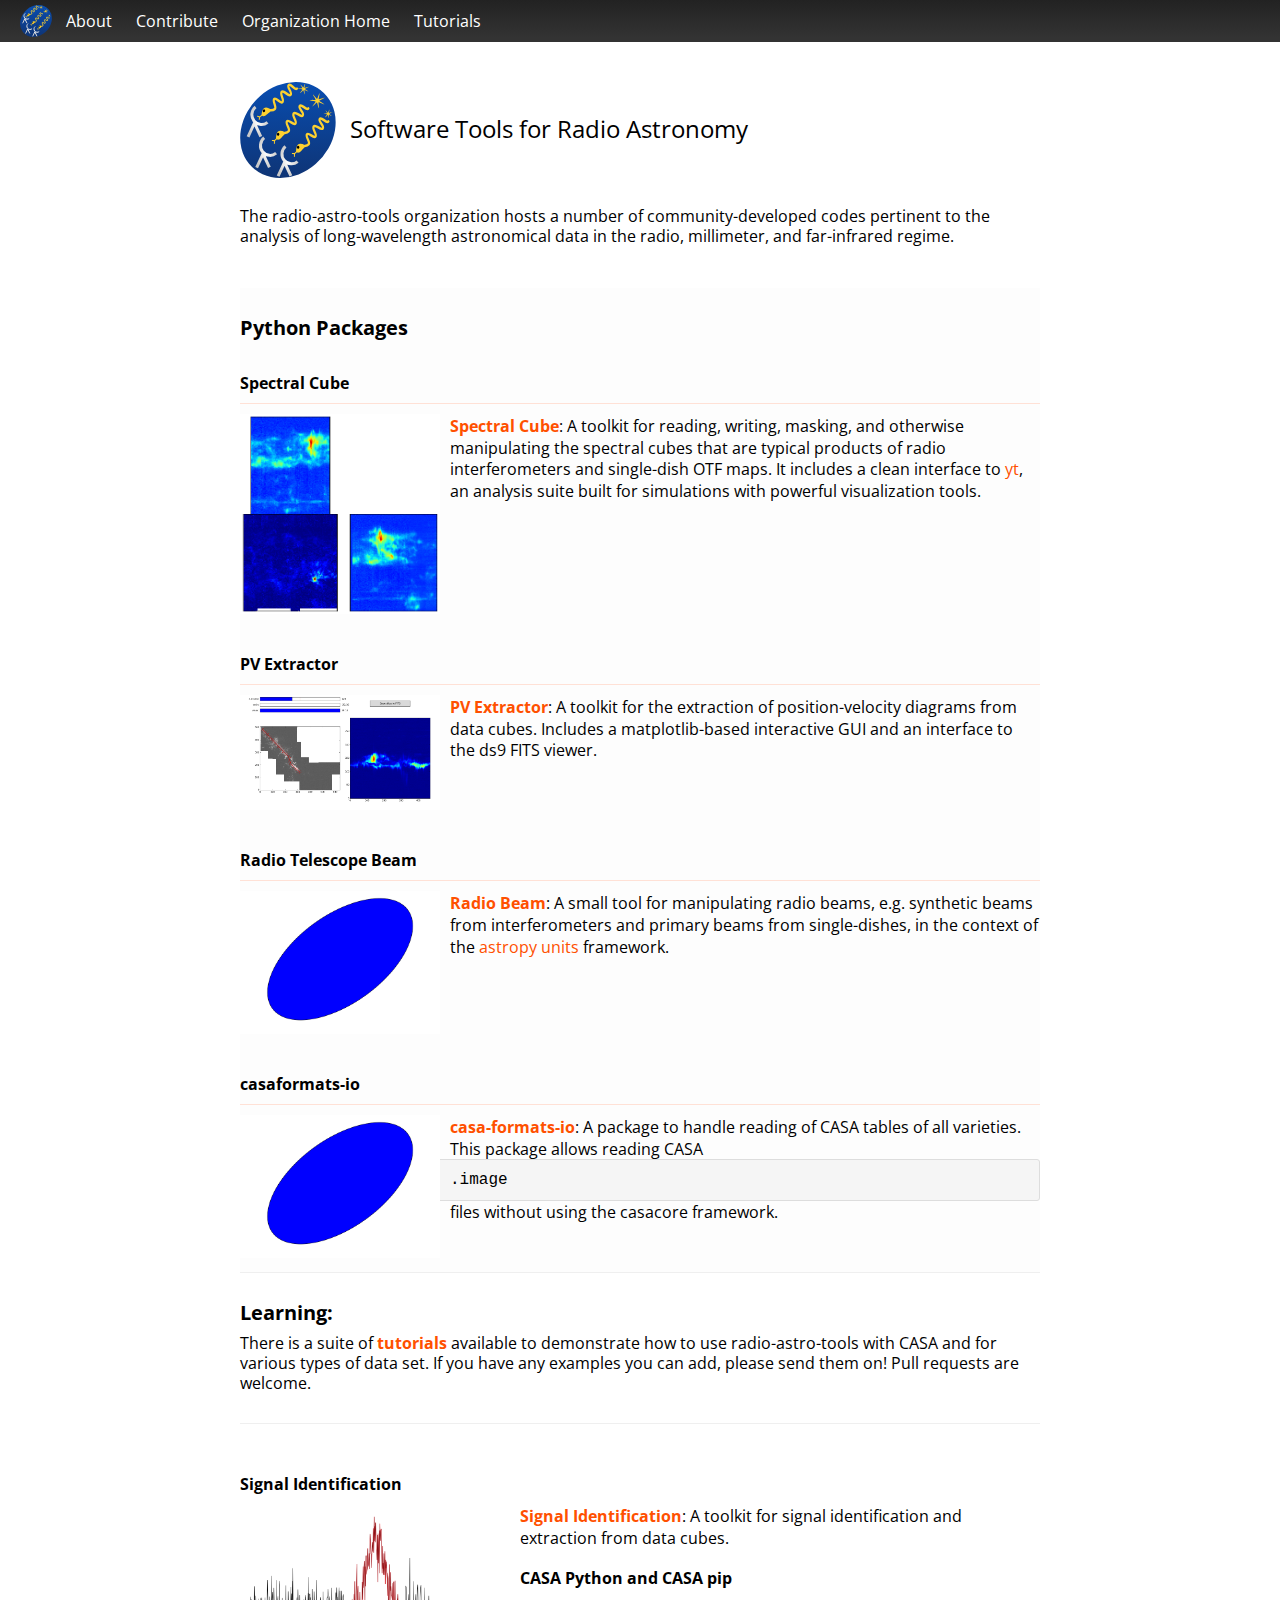
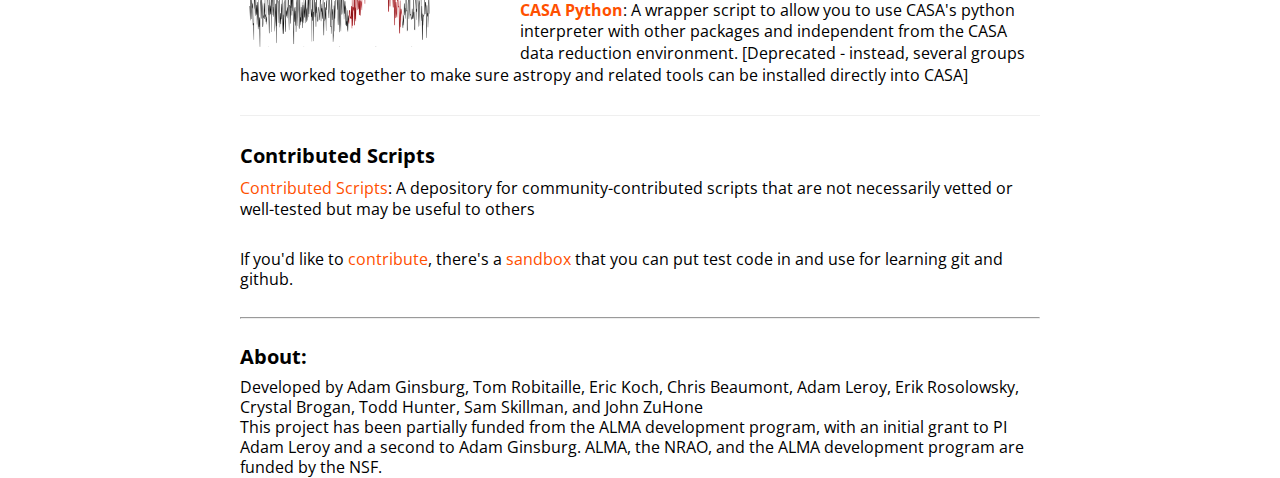
<file: index.html>
<!DOCTYPE html>
<html xmlns="http://www.w3.org/1999/xhtml">
<head>
<meta http-equiv="Content-Type" content="text/html; charset=utf-8"/>
<meta name="description" content="Radio Tools. A Community for Radio Astronomy Software Development."/>
<meta name="viewport" content="width=device-width, initial-scale=1"/>
<link rel="shortcut icon" href="favicon.ico"/>

<link href='http://fonts.googleapis.com/css?family=Open+Sans:400italic,400,700' rel='stylesheet' type='text/css' />
<link rel="stylesheet" type="text/css" href="css/style.css"/>
<link rel="stylesheet" type="text/css" href="css/jquery.sidr.light.css" />


<title>Radio Tools</title>


<script src="js/analytics.js"></script>
</head>

<body>

<div id="wrapper">
	<nav>
		<div id="mobile-header">
			<!-- Menu Icon -->
		    <a id="responsive-menu-button" href="#sidr-main"><div><svg senable-background="new 0 0 24 24" height="24px" id="Layer_1" version="1.1" viewBox="0 0 24 24" width="24px" x="0px" xml:space="preserve" xmlns="http://www.w3.org/2000/svg" xmlns:xlink="http://www.w3.org/1999/xlink" y="0px"><g><g><path d="M23.244,17.009H0.75c-0.413,0-0.75,0.36-0.75,0.801v3.421C0,21.654,0.337,22,0.75,22h22.494c0.414,0,0.75-0.346,0.75-0.77    V17.81C23.994,17.369,23.658,17.009,23.244,17.009z M23.244,9.009H0.75C0.337,9.009,0,9.369,0,9.81v3.421    c0,0.424,0.337,0.769,0.75,0.769h22.494c0.414,0,0.75-0.345,0.75-0.769V9.81C23.994,9.369,23.658,9.009,23.244,9.009z     M23.244,1.009H0.75C0.337,1.009,0,1.369,0,1.81V5.23c0,0.423,0.337,0.769,0.75,0.769h22.494c0.414,0,0.75-0.346,0.75-0.769V1.81    C23.994,1.369,23.658,1.009,23.244,1.009z"/></g></g></svg></div></a>
		    <!-- -->
		</div>
		<a href="index.html"><img width=32px src="radiosnakes_nostruts2.svg"/></a>
		<div id="navigation">
			<ul>
				<li><a href="about.html">About</a></li>
                <!--<li><a href="help.html">Get Help</a></li>-->
				<li><a href="contribute.html">Contribute</a></li>
                <li><a href="https://github.com/radio-astro-tools/">Organization Home</a>
                <li><a href="https://radio-astro-tools.github.io/tutorials/">Tutorials</a>
			</ul>
		</div>
	</nav>
</div>

<div class=main>

    <div id='header1withfig'>
        <div id='radiosnakes96'>
            <img alt="Snakes on the Fourier plane" width='96px' style="vertical-align:middle;margin-right:10px;" src="radiosnakes_nostruts2.svg"/>
        </div>
        <div id='header1'>
            Software Tools for Radio Astronomy
        </div>
        <!--<div id='radiosnakes96'>
            <img alt="Snakes on a Fourier Plane" width='96px' style="vertical-align:middle;margin-right:10px;" src="radiosnakes_fft.svg"/>
        </div>-->
    </div>


    <!-- <object data="radiosnakes.svg" type="image/svg+xml"> </object> -->


    <br>
    <div class='description' align=left>
        The radio-astro-tools organization hosts a number of community-developed
        codes pertinent to the analysis of long-wavelength astronomical data in the
        radio, millimeter, and far-infrared regime.

    </div>


	<section class="featured">
    <h2> Python Packages </h2>
    <div class=package>
        <h3> Spectral Cube </h3>

        <img class=left width=200 height=200 src="images/spectralcube.png">

        <span class=description>
            <a style='font-weight: bold' href="http://spectral-cube.readthedocs.org/en/latest/">Spectral Cube</a>:
            A toolkit for reading, writing, masking, and otherwise manipulating
            the spectral cubes that are typical products of radio
            interferometers and single-dish OTF maps.  It includes a clean interface to
            <a href="http://yt-project.org">yt</a>, an analysis suite built for simulations
            with powerful visualization tools.
            <!--<iframe src="//player.vimeo.com/video/104489207" width="200" height="200" frameborder="0" webkitallowfullscreen mozallowfullscreen allowfullscreen></iframe>-->
        </span>
    </div>
    <div class=package>
        <h3> PV Extractor </h3>

        <img class=left width=200 src="images/pvextractor.png">

        <span class=description>
            <a style='font-weight: bold' href="http://pvextractor.readthedocs.org/en/latest/">PV Extractor</a>:
            A toolkit for the extraction of position-velocity diagrams from
            data cubes.  Includes a matplotlib-based interactive GUI and an
            interface to the ds9 FITS viewer.
        </span>
    </div>

    <div class=package>
        <h3> Radio Telescope Beam </h3>
        <img class=left width=200 src="images/ellipse.png">
        <span class=description>
            <a style='font-weight: bold' href="https://github.com/radio-astro-tools/radio_beam">Radio Beam</a>:
            A small tool for manipulating radio beams, e.g. synthetic beams from interferometers
            and primary beams from single-dishes, in the context of the <a href="http://astropy.readthedocs.org/en/latest/units/">astropy units</a> framework.
        </span>
    </div>

    <div class=package>
        <h3> casaformats-io </h3>
        <img class=left width=200 src="images/ellipse.png">
        <span class=description>
            <a style='font-weight: bold' href="https://github.com/radio-astro-tools/casa-formats-io">casa-formats-io</a>:
            A package to handle reading of CASA tables of all varieties.  This package allows reading CASA <pre>.image</pre> files
            without using the casacore framework.
        </span>
    </div>


    </section>

    <section>
    <h2>Learning:</h2>

    <div class=package>
        There is a suite of <a style='font-weight: bold' href="https://radio-astro-tools.github.io/tutorials/">tutorials</a>
    available to demonstrate how to use radio-astro-tools with CASA and for
    various types of data set.  If you have any examples you can add, please
    send them on!  Pull requests are welcome.
    </div>
    </section>

    <section>
    <div class=package>
        <h3> Signal Identification </h3>
        <img class=left width=200 src="images/signalid.png">
        <span class=description>
            <a style='font-weight: bold' href="https://github.com/radio-astro-tools/signal-id">Signal Identification</a>:
            A toolkit for signal identification and extraction from data cubes.
        </span>
    </div>
    <div class=package>
        <h3> CASA Python and CASA pip </h3>
        <span class=description>
            <a style='font-weight: bold' href="https://github.com/radio-astro-tools/casa-python">CASA Python</a>:
            A wrapper script to allow you to use CASA's python interpreter with
            other packages and independent from the CASA data reduction environment.
            [Deprecated - instead, several groups have worked together to make sure astropy and related tools
            can be installed directly into CASA]
        </span>
    </div>
    </section>

    <section>
    <h2> Contributed Scripts </h2>
    <div class=package>
        <span class=description>
            <a href="https://github.com/radio-astro-tools/radioscripts_contrib">Contributed Scripts</a>:
            A depository for community-contributed scripts that are not necessarily vetted
            or well-tested but may be useful to others
        </span>
    </div>
    </section>

    <div class=package>
        If you'd like to <a href="contribute.html">contribute</a>, there's a
        <a href="https://github.com/radio-astro-tools/sandbox">sandbox</a> that
        you can put test code in and use for learning git and github.
    </div>

    <div>
        <br> <hr> <br>
    </div>

    <div align=left><h2>About:</h2></div>
    <div align=left>
        Developed by Adam Ginsburg, Tom Robitaille, Eric Koch, Chris Beaumont,
        Adam Leroy, Erik Rosolowsky, Crystal Brogan, Todd Hunter, Sam Skillman,
        and John ZuHone
    </div>
    <div align=left>
        This project has been partially funded from the ALMA development
        program, with an initial grant to PI Adam Leroy and a second to Adam
        Ginsburg.  ALMA, the NRAO, and the ALMA development program are funded
        by the NSF.
    </div>


</div>


<!--<a href="logos.htm"> Logo Gallery </a>-->


</body>
</html>
</file>
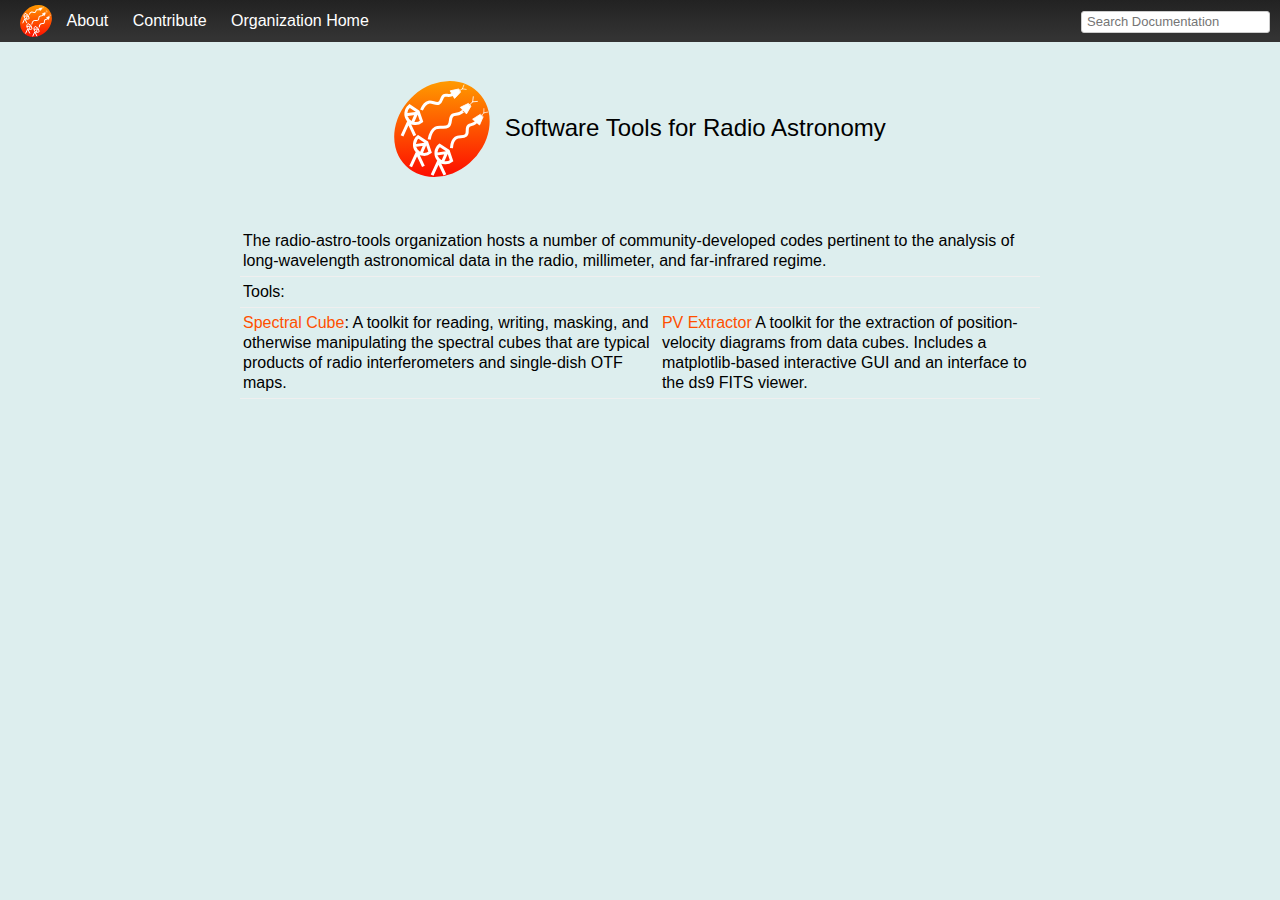
<file: index2.html>
<!DOCTYPE html>
<html xmlns="http://www.w3.org/1999/xhtml">
<head>
<meta http-equiv="Content-Type" content="text/html; charset=utf-8"/>
<meta name="description" content="Radio Tools. A Community for Radio Astronomy Software Development."/>
<meta name="viewport" content="width=device-width, initial-scale=1"/>
<link rel="shortcut icon" href="favicon.ico"/>

<link rel="stylesheet" type="text/css" href="css/style.css"/>

<title>Radio Tools</title>
</head>

<body id="index-body" style="background: #DDEEEE">



<div id="wrapper">
	<nav>
		<div id="mobile-header">
			<!-- Menu Icon -->
		    <a id="responsive-menu-button" href="#sidr-main">
                <div>
                    <svg senable-background="new 0 0 24 24" height="24px" id="Layer_1" version="1.1" viewBox="0 0 24 24" width="24px" x="0px" xml:space="preserve" xmlns="http://www.w3.org/2000/svg" xmlns:xlink="http://www.w3.org/1999/xlink" y="0px"><g><g><path d="M23.244,17.009H0.75c-0.413,0-0.75,0.36-0.75,0.801v3.421C0,21.654,0.337,22,0.75,22h22.494c0.414,0,0.75-0.346,0.75-0.77    V17.81C23.994,17.369,23.658,17.009,23.244,17.009z M23.244,9.009H0.75C0.337,9.009,0,9.369,0,9.81v3.421    c0,0.424,0.337,0.769,0.75,0.769h22.494c0.414,0,0.75-0.345,0.75-0.769V9.81C23.994,9.369,23.658,9.009,23.244,9.009z     M23.244,1.009H0.75C0.337,1.009,0,1.369,0,1.81V5.23c0,0.423,0.337,0.769,0.75,0.769h22.494c0.414,0,0.75-0.346,0.75-0.769V1.81    C23.994,1.369,23.658,1.009,23.244,1.009z"/></g></g></svg>
                </div>
            </a>
		</div>
		<a href="index.html"><img width=32px src="radiosnakes.svg"/></a>
		<div id="navigation">
			<ul>
				<li><a href="about.html">About</a></li>
                <!--<li><a href="help.html">Get Help</a></li>-->
				<li><a href="contribute.html">Contribute</a></li>
                <li><a href="https://github.com/radio-astro-tools/">Organization Home</a>
			</ul>
		</div>
		<div class="search pull-right">
			<form action="http://docs.astropy.org/en/stable/search.html" method="get">
			  <input type="text" name="q" placeholder="Search Documentation" />
			  <input type="hidden" name="check_keywords" value="yes" />
			  <input type="hidden" name="area" value="default" />
			</form>
		</div>
	</nav>
</div>

<center>
    
    <div id='header1withfig'>
        <div id='radiosnakes96'>
            <img width='96px' style="vertical-align:middle;margin-right:10px;" src="radiosnakes.svg"/>
        </div>
        <div id='header1'>
            Software Tools for Radio Astronomy
        </div>
    </div>


    <!-- <object data="radiosnakes.svg" type="image/svg+xml"> </object> -->


    <br>
    <table width=800>
        <tr>
            <td colspan=2>
            The radio-astro-tools organization hosts a number of community-developed
            codes pertinent to the analysis of long-wavelength astronomical data in the
            radio, millimeter, and far-infrared regime.
            </td>
        </tr>


        <tr><td>Tools:</td></tr>

        <tr>
            <td>
                <a href="https://github.com/radio-astro-tools/spectral-cube/">Spectral Cube</a>:
                A toolkit for reading, writing, masking, and otherwise manipulating
                the spectral cubes that are typical products of radio
                interferometers and single-dish OTF maps.
            </td>
            <td>
                <a href="https://github.com/radio-astro-tools/pvextractor">PV Extractor</a>
                A toolkit for the extraction of position-velocity diagrams from
                data cubes.  Includes a matplotlib-based interactive GUI and an
                interface to the ds9 FITS viewer.
            </td>
        </tr>
    </table>

</center>


</body>
</html>
</file>
<file: css/style.css>
/* http://meyerweb.com/eric/tools/css/reset/ 
   v2.0 | 20110126
   License: none (public domain)
*/

html, body, div, span, applet, object, iframe,
h1, h2, h3, h4, h5, h6, p, blockquote, pre,
a, abbr, acronym, address, big, cite, code,
del, dfn, em, img, ins, kbd, q, s, samp,
small, strike, strong, sub, sup, tt, var,
b, u, i, center,
dl, dt, dd, ol, ul, li,
fieldset, form, label, legend,
table, caption, tbody, tfoot, thead, tr, th, td,
article, aside, canvas, details, embed, 
figure, figcaption, footer, header, hgroup, 
menu, nav, output, ruby, section, summary,
time, mark, audio, video {
	margin: 0;
	padding: 0;
	border: 0;
	font-family: 'Open Sans', sans-serif, inherit;
	vertical-align: baseline;
    word-break: initial;
}
/* HTML5 display-role reset for older browsers */
article, aside, details, figcaption, figure, 
footer, header, hgroup, menu, nav, section {
	display: block;
}
ol, ul {
	list-style: none;
}
blockquote, q {
	quotes: none;
}
blockquote:before, blockquote:after,
q:before, q:after {
	content: '';
	content: none;
}
table {
	border-collapse: collapse;
	border-spacing: 0;
}

body {
	line-height: 1.25em;
	font-size: 1em;
	font-family: 'Open Sans', sans-serif;
}

/* This file is in the public domain because it was created by NASA
and ESA.  The material was created for NASA by Space Telescope Science
Institute under Contract NAS5-26555, or for ESA by the Hubble European
Space Agency Information Centre. Copyright statement at
hubblesite.org. */
#index {
        background-image: url("../images/background.jpg");
        background-repeat: repeat-x;
        background-position: center top;
}

#wrapper{
	margin:0 auto;
	max-width:960px; 
	padding:0 10px;
	min-width: 320px; /* min-width of whole site */
}

a{
	color: #FF5000;
	text-decoration: none;
}
a, svg{
	-webkit-transition: all 0.3s ease;
	-moz-transition: all 0.3s ease;
	-o-transition: all 0.3s ease;
	-ms-transition: all 0.3s ease;
	transition: all 0.3s ease;
}

a:hover{
	color:#333;
}

h1{
	font-size: 24px;
	margin-top: 10px;
	margin-bottom: 20px;
}

h2{
	font-size: 20px;
	margin-bottom: 10px;
}

h3{
	font-size: 16px;
	margin: 20px 0px 10px 0px;
	
}

.featured div h3{
	color:black;
	margin-bottom: 10px;
	padding-bottom: 10px;
	border-bottom: 1px solid #FFE1D6;
}

p{
	margin-bottom: 10px;
	margin-top: 10px;
	line-height: 1.5em;
}

strong{
	font-weight: bold;

}

section{
	border-bottom: 1px #efefef solid;
	padding: 30px 0 30px;
	clear: both;
}

section:first-of-type{
	margin-top:42px;
}

section:last-of-type{
	border-bottom: 0px;
}

section *:last-child{
	margin-bottom: 0px;
}

ul li{
	list-style-type: square;
	list-style-position: outside;
	list-style-color:  #FF5000;
	line-height: 1.5em;
	margin-bottom:0.5em;
	margin-left: 30px;
}

ul li:last-child{
	margin-bottom: 0px;
}

cite{
	font-family: monospace;
}

pre{
	background-color: #f5f5f5;
	border: 1px solid #ddd;
	padding: 10px;
	color: black;
	font-family: Monaco, Andale Mono, Courier New, monospace;
	webkit-border-radius: 3px;
	-moz-border-radius: 3px;
	border-radius: 3px;
	margin-bottom: 5px;
}

.button{
	padding: 8px;
	display: inline-block;
	background-image: -webkit-gradient(
	linear,
	left top,
	left bottom,
	color-stop(0, #FC9468),
	color-stop(0.89, #FF5100)
	);
	background-image: -o-linear-gradient(bottom, #FC9468 0%, #FF5100 89%);
	background-image: -moz-linear-gradient(bottom, #FC9468 0%, #FF5100 89%);
	background-image: -webkit-linear-gradient(bottom, #FC9468 0%, #FF5100 89%);
	background-image: -ms-linear-gradient(bottom, #FC9468 0%, #FF5100 89%);
	background-image: linear-gradient(to bottom, #FC9468 0%, #FF5100 89%);
}

a.button, .button a{
	color: white;
}


p .button{
	padding-top:0px;
	padding-bottom:0px;
	padding-right:4px;
	padding-left:4px;
}

.button:hover{
	cursor: pointer;
	background-image: -webkit-gradient(
		linear,
		left top,
		left bottom,
		color-stop(0, #FFA47D),
		color-stop(1, #FF7D45)
	);
	background-image: -o-linear-gradient(bottom, #FFA47D 0%, #FF7D45 100%);
	background-image: -moz-linear-gradient(bottom, #FFA47D 0%, #FF7D45 100%);
	background-image: -webkit-linear-gradient(bottom, #FFA47D 0%, #FF7D45 100%);
	background-image: -ms-linear-gradient(bottom, #FFA47D 0%, #FF7D45 100%);
	background-image: linear-gradient(to bottom, #FFA47D 0%, #FF7D45 100%);
}


.right{
	float: right;
}

/* nav */
nav{
	line-height: 42px;
	position:absolute;
	left:0px;
	top:0px;
	width:100%;
	background-image: -webkit-gradient(linear,left top,left bottom,color-stop(0, #222222),color-stop(0.89, #333333));
	background-image: -o-linear-gradient(bottom, #222222 0%, #333333 89%);
	background-image: -moz-linear-gradient(bottom, #222222 0%, #333333 89%);
	background-image: -webkit-linear-gradient(bottom, #222222 0%, #333333 89%);
	background-image: -ms-linear-gradient(bottom, #222222 0%, #333333 89%);
	background-image: linear-gradient(to bottom, #222222 0%, #333333 89%);
}

nav > *{
	display:inline-block;
	vertical-align:top;
}

nav img{
	float: left;
	margin-left: 20px;
	margin-top: 5px;
}

nav ul{
	max-width:960px;
	margin:0 auto;	
}

nav ul li{
	display:inline;
	list-style: none;
	margin: 10px;
}


nav li a, nav li a:link{
	color:white;
}
nav li a:hover{
	color:#FF5000;
}

nav li a.active{
	color:#FF5000;
}

nav .pull-right{
	float: right;
	margin-right:10px;
}

.search input{
	margin-top: 4px;
	width: 180px;
	height: 18px;
	border: 1px solid #ccc;
	-webkit-border-radius: 3px;
	-moz-border-radius: 3px;
	border-radius: 3px;
	background-color: #ffffff;
	font-size: 13px;
	line-height: 18px;
	padding-left: 5px;
}

#mobile-header {
    display: none;
}

#mobile-header a{
	width: 46px;
	display:block;
}


#mobile-header div svg{
	fill:white;
	height: 15px;
	width: 15px;
	padding: 13px 15px;
	display:block;
}

#mobile-header div:hover svg{
	fill:#FF5000;
}


@media only screen and (max-width: 840px){
    #mobile-header {
        display: inline-block;
        width: 46px;
        height: 42px;
        border-right:1px solid white;
    }

    nav ul{
    	display:none;
    }

    .search input{
    	width: 180px;
    }

    nav img{
    	margin-left: 10px;
    }

}


@media only screen and (max-width: 370px){
	.search{
		display: none;
	}
}


/*hero*/

section#hero{
	text-align: center;
	position:absolute;
	left:0px;
	top:0;
	width:100%;
        border-bottom: 0px;
}

section#hero p{
	max-width: 600px;
	margin: 10px auto 20px auto;

}

section#hero .version{
	color:grey;
	font-size: 12px;
	margin-bottom:0px;
}

section#hero .acknowledge{
	color:grey;
	font-size: 12px;
	margin-top:0px;
	margin-bottom:10px;
}

section#hero img{
	display: inline;
	margin:20px 0px;
	max-width:90%;
}

section#hero div#documentation{
	color:white;
	display: inline-block;
	position: relative;
}

section#hero div#documentation span{
	font-size: 10px;
	padding:10px 20px 6px 20px;
}

section#hero div#documentation a{
	color: white;
	text-align:center;
}

section#hero div#documentation ul{
	border-top: white 2px solid;
	text-align: left;
	position: absolute;
	left: 179px; top: 33px;
	display: none;
	background-color: #FF5000;
	width: 107px;
	font-size: 12px;
	z-index:1;
}

section#hero div#documentation ul li{
	border-top: white 1px solid;
	padding: 5px 5px;
	list-style: none;
	margin: 0px;
}
section#hero div#documentation ul li:hover{
	background-color: #ffa077;
	cursor: pointer;
}

section#hero div#documentation ul li a {
  display: block;
  text-decoration: none;
}

/*Installation Instructions*/

section.install{
	margin-top:380px;
}

section.install div{
	margin-top: 30px;
}

section.install .button.download{
	padding: 5px 5px;
}

section.install ul li{
	list-style: none;
	margin-left: 0px;
}

section.install ul li a{
        background: #fff;
	border: 1px #FFE1D6 solid;
	padding: 10px;
	float: left;
	margin: 0px 5px -1px 5px;
	height:20px;
	line-height: 20px;
}
section.install ul li a.right{
	float: right;
}


/* Make tweaks here to accomodate additional tabs */
@media all and (max-width: 630px) {
	section.install ul li a{
		padding:10px 2px;
		font-size:12px;
	}
}

@media all and (max-width: 420px) {

	section.install ul li a{
		padding: 10px 15px;
	}

	section.install ul li a span{
		display: none;
	}
}
/* end changes */


section.install ul li:first-child a{
	margin-left: 0px;
}

section.install #os-selector{
	position: relative;
}

section.install #os-selector ul li a:hover{
	background-image: -webkit-gradient(
	linear,
	left top,
	left bottom,
	color-stop(0, #FC9468),
	color-stop(0.89, #FF5100)
	);
	background-image: -o-linear-gradient(bottom, #FC9468 0%, #FF5100 89%);
	background-image: -moz-linear-gradient(bottom, #FC9468 0%, #FF5100 89%);
	background-image: -webkit-linear-gradient(bottom, #FC9468 0%, #FF5100 89%);
	background-image: -ms-linear-gradient(bottom, #FC9468 0%, #FF5100 89%);
	background-image: linear-gradient(to bottom, #FC9468 0%, #FF5100 89%);
	color: white;
	cursor: pointer;
}

section.install #os-selector li a.active{
	color: white;
	background-image: -webkit-gradient(
	linear,
	left top,
	left bottom,
	color-stop(0, #FC9468),
	color-stop(0.89, #FF5100)
	);
	background-image: -o-linear-gradient(bottom, #FC9468 0%, #FF5100 89%);
	background-image: -moz-linear-gradient(bottom, #FC9468 0%, #FF5100 89%);
	background-image: -webkit-linear-gradient(bottom, #FC9468 0%, #FF5100 89%);
	background-image: -ms-linear-gradient(bottom, #FC9468 0%, #FF5100 89%);
	background-image: linear-gradient(to bottom, #FC9468 0%, #FF5100 89%);
}

section.install #os-selector li img{
	height:20px;
	vertical-align: top;
}
section.install #os-selector div{
	clear: both;
	border-top: 1px #FFE1D6 solid; 
	border-bottom: 1px #FFE1D6 solid;
	padding: 10px 0px;
	margin-bottom:15px;

}


section.install div h3{
	color: black;
	margin-top: 0px;
}




/*Affiliated*/

.featured{
	background-color:#fdfdfd;
}

.featured div{
	clear: both;
	padding: 20px 0px;
}

.featured div:first-of-type{
	padding-top: 5px;
}

.featured div h3{
	color:black;
	margin-bottom: 10px;
	padding-bottom: 10px;
	border-bottom: 1px solid #FFE1D6;
}

.featured img{
	float: left;
	margin-right:10px;
}

table{
	margin: 20px 0px;
	word-break:break-all;
}

tr{
	border-bottom: 1px #efefef solid;
}


thead{
	text-align: left;
	font-weight: bold;
	border-bottom: 1px black solid;
}

td{
	padding:5px 3px;
}

/* About */

p.citation{
	margin: 10px 40px;
}

ul.team{
	-moz-column-count:5; /* Firefox */
	-webkit-column-count:5; /* Safari and Chrome */
	column-count:5;
}

@media only screen and (max-width: 920px){
	ul.team{
		-moz-column-count:2; /* Firefox */
		-webkit-column-count:2; /* Safari and Chrome */
		column-count:2;
	}
}

ul.team li, ul.coordinators li{
	margin-bottom:0px;
}


div#radiosnakes96 {
    line-height: 96px;
    display: inline;
    vertical-align: middle;
}

div#header1 {
	font-size: 24px;
	margin-top: 10px;
	margin-bottom: 20px;
    display: inline;
    vertical-align: middle;
}

div#header1withfig {
    width: 800px;
    height: 96px;
    margin-bottom: 10px;
    margin-top: 80px;
}

div.twocol {
    text-align:left;
    float:left;
    width:45%;
    max-width: 1024px;
}

.left {
    margin-right: 10%;
    float: left;
    vertical-align: middle;
}

div.description {
    width: 100%;
}

div.package {
}

span.description {
    width: 100%;
    vertical-align: middle;
    
}

div.main {
    max-width: 800px;
    margin: 0 auto;
}

.right {
    float: right;
}
</file>
